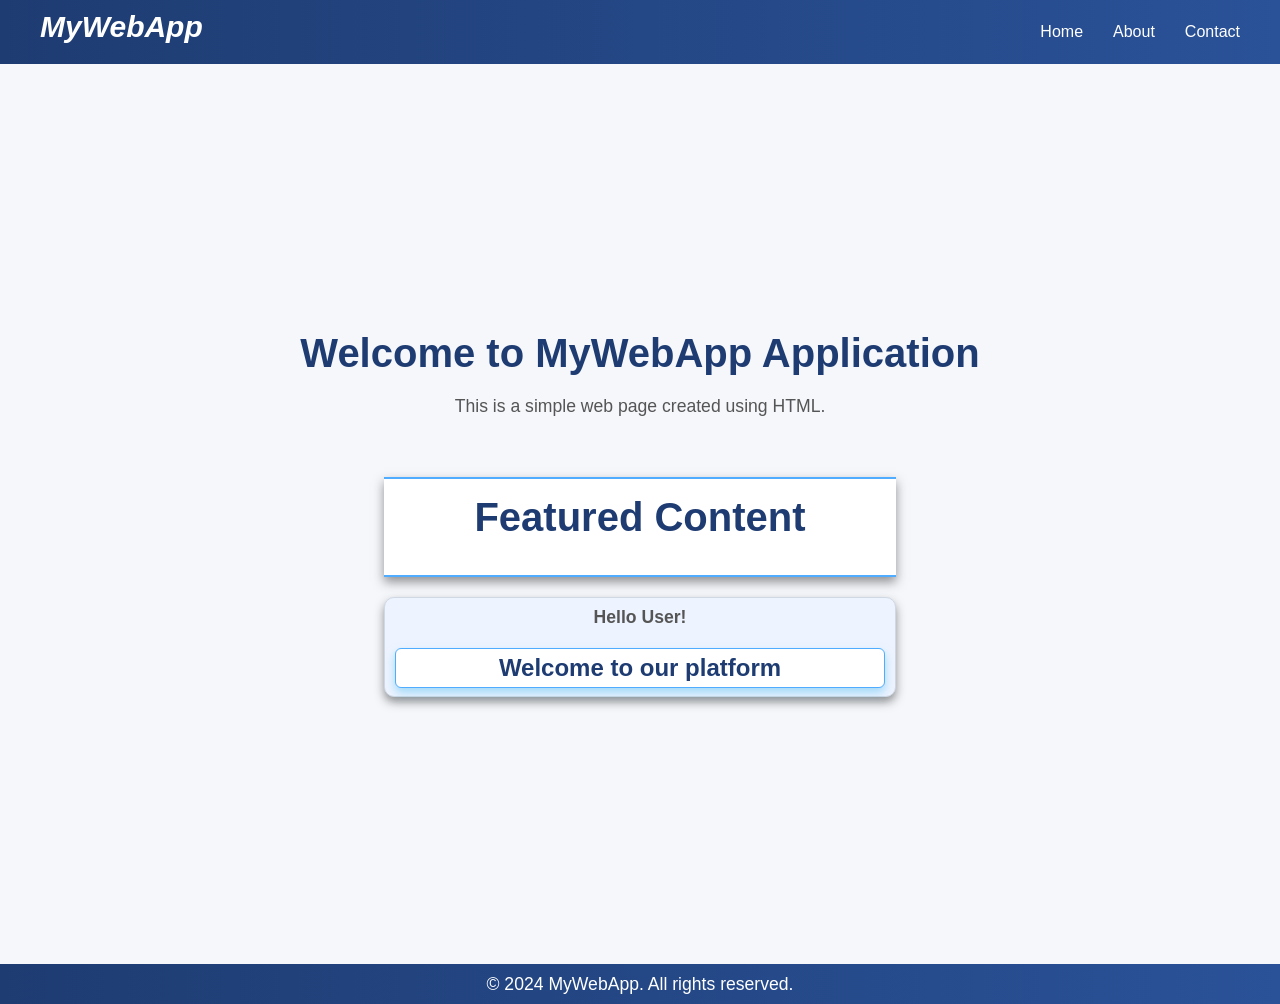
<file: task1/template/index.html>
<!DOCTYPE html>
<html lang="en">
    <head>
        <meta charset="UTF-8">
        <meta name="viewport" content="width=device-width, initial-scale=1.0">
        <title>Simple Web Page</title>
        <link rel="stylesheet" href="../static/css/task1.css">
    </head>
    <body>
         <div class="nav">
               <h1 class="logo">MyWebApp</h1>
              <ul class="menu">
                  <li><a href="index.html">Home</a></li>
                  <li><a href="about.html">About</a></li>
                  <li><a href="contect.html">Contact</a></li>
              </ul>
        </div>

        <div class="container">
            <h1 id="wel">Welcome to MyWebApp Application</h1>
            <p id="para">This is a simple web page created using HTML.</p>
        
            <div class="dynamic">
                <h1>Featured Content</h1>
            </div>
            <div class="op-container">
                <p style="text-align: center; margin-bottom: 10px;">Hello User!</p>
                <div class="dyna-msg">
                    <h1 style="font-size:24px; margin-bottom: 0;">Welcome to our platform</h1>
                </div>
            </div>
        </div>
        <footer>
            <div class="footer-content">
                <p>&copy; 2024 MyWebApp. All rights reserved.</p>
            </div>
        </footer>
    </body>
</html>
</file>
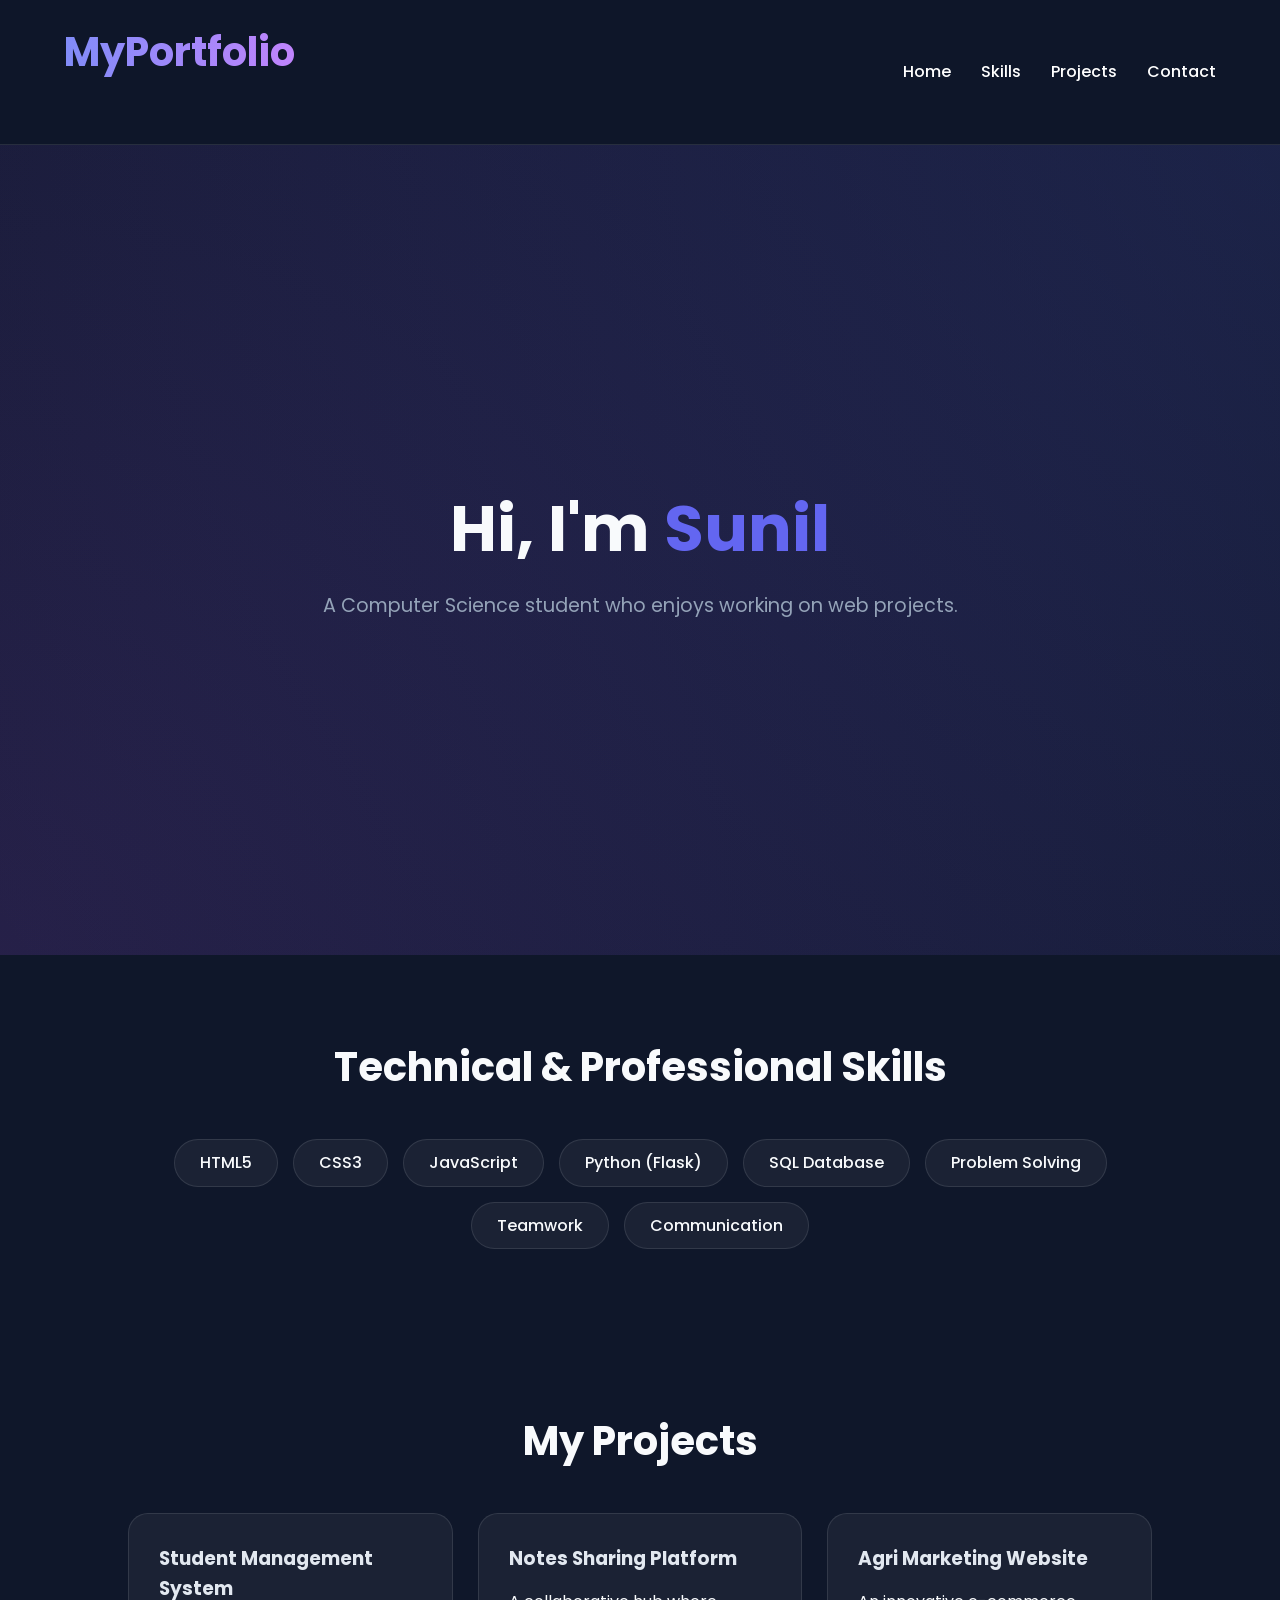
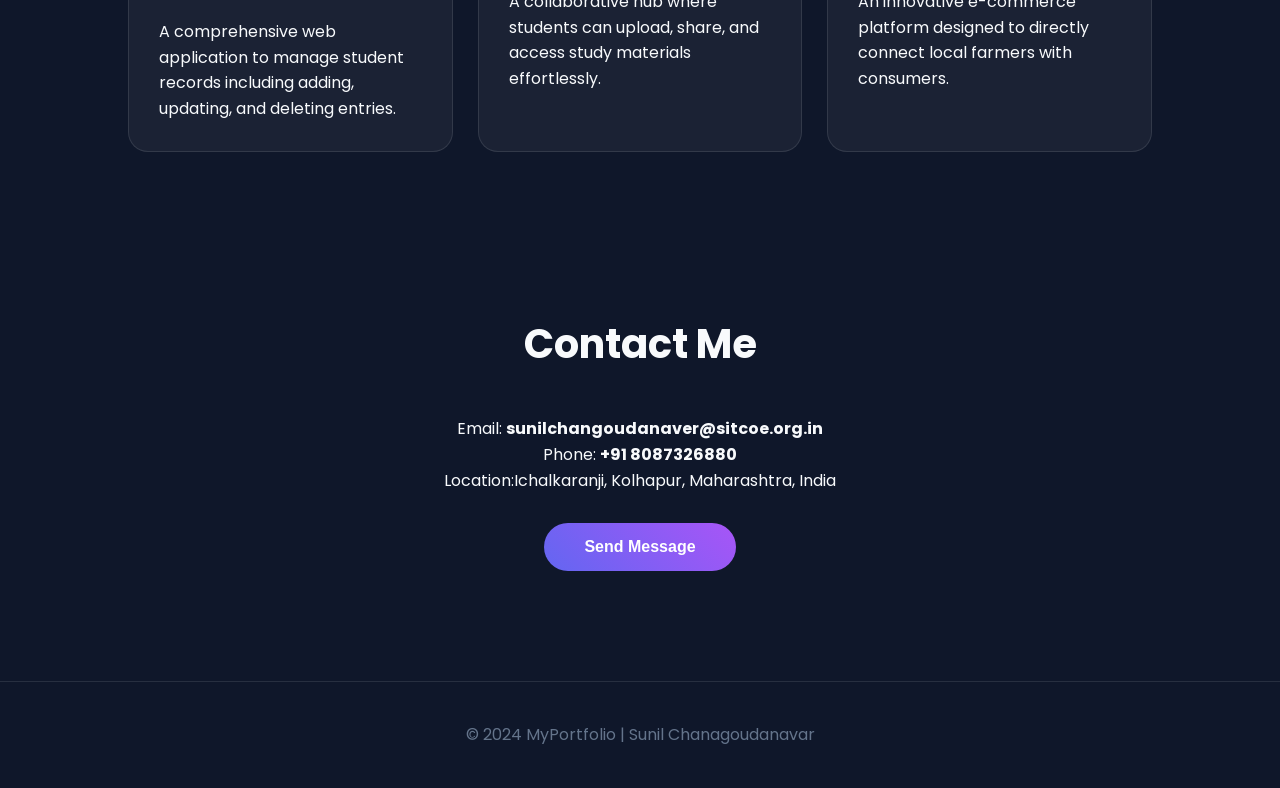
<file: task2/template/index.html>
<!DOCTYPE html>
<html lang="en">
<head>
    <meta charset="UTF-8">
    <meta name="viewport" content="width=device-width, initial-scale=1.0">
    <title>My Portfolio</title>
    <link rel="stylesheet" href="../static/css/style.css">
    <link href="https://fonts.googleapis.com/css2?family=Poppins&display=swap" rel="stylesheet">

</head>
<body>
    <nav>
        <h2>MyPortfolio</h2>
        <ul>
            <li><a href="#home">Home</a></li>
            <li><a href="#skills">Skills</a></li>
            <li><a href="#projects">Projects</a></li>
            <li><a href="#contact">Contact</a></li>
        </ul>
    </nav>

    <section id="home" class="section">
        <h1>Hi, I'm <span style="color: var(--primary-color);">Sunil</span></h1>
        <p>A Computer Science student who enjoys working on web projects.</p>
    </section>

    <section id="skills" class="section">
        <h2>Technical & Professional Skills</h2>
        <div class="skills-grid">
            <div class="skill-tag">HTML5</div>
            <div class="skill-tag">CSS3</div>
            <div class="skill-tag">JavaScript</div>
            <div class="skill-tag">Python (Flask)</div>
            <div class="skill-tag">SQL Database</div>
            <div class="skill-tag">Problem Solving</div>
            <div class="skill-tag">Teamwork</div>
            <div class="skill-tag">Communication</div>
        </div>
    </section>

    <section id="projects" class="section">
        <h2>My Projects</h2>
        <div class="projects-container">
            <div class="project-card">
                <h3>Student Management System</h3>
                <p>A comprehensive web application to manage student records including adding, updating, and deleting entries.</p>
            </div>

            <div class="project-card">
                <h3>Notes Sharing Platform</h3>
                <p>A collaborative hub where students can upload, share, and access study materials effortlessly.</p>
            </div>

            <div class="project-card">
                <h3>Agri Marketing Website</h3>
                <p>An innovative e-commerce platform designed to directly connect local farmers with consumers.</p>
            </div>
        </div>
    </section>

    <section id="contact" class="section">
        <h2>Contact Me</h2>
        <div style="text-align: center;">
            <p>Email: <strong>sunilchangoudanaver@sitcoe.org.in</strong></p>
            <p>Phone: <strong>+91 8087326880</strong></p>
            <p>Location:Ichalkaranji, Kolhapur, Maharashtra, India</p>
        </div>
        <button>Send Message</button>
    </section>

    <footer>
        <p>© 2024 MyPortfolio | Sunil Chanagoudanavar</p>
    </footer>

</body>
</html>
</file>
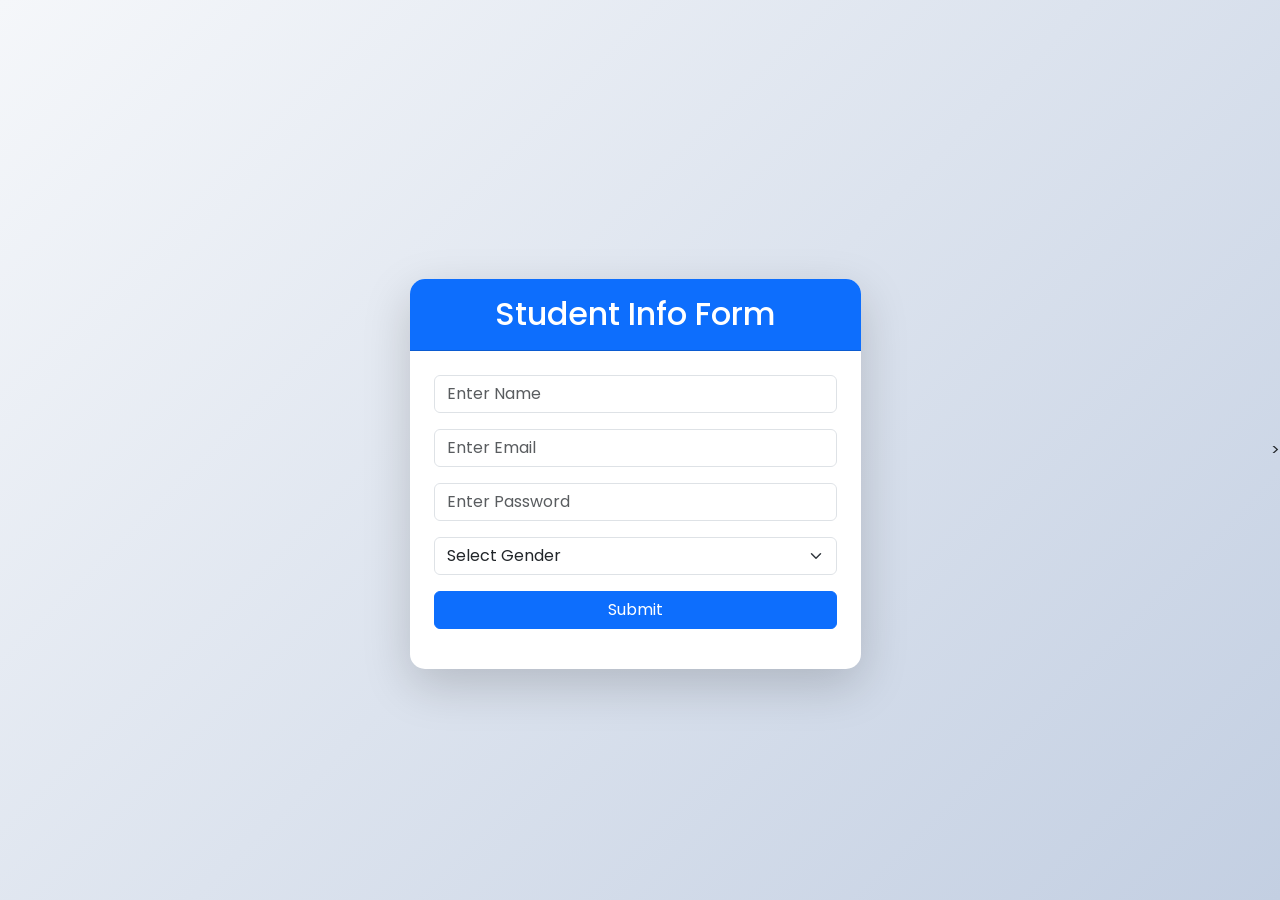
<file: task3/template/index.html>
<!DOCTYPE html>
<html lang="en">
<head>
    <meta charset="UTF-8">
    <meta name="viewport" content="width=device-width, initial-scale=1.0">
    
    <link href="https://cdn.jsdelivr.net/npm/bootstrap@5.3.3/dist/css/bootstrap.min.css" rel="stylesheet">
    
    <link href="https://fonts.googleapis.com/css2?family=Poppins:wght@300;400;600&display=swap" rel="stylesheet">
    <link rel="stylesheet" href="../static/style.css">
    <title>Student Registration Form</title>
</head>
<body>
    <div class="container mt-5">
        <div class="row justify-content-center">
            <div class="col-md-5">
                <div class="card shadow-lg border-0">
                    <div class="card-header bg-primary text-white text-center py-3">
                        <h2 class="mb-0">Student Info Form</h2>
                    </div>
                    <div class="card-body p-4">
                    
                        <form id="infoForm">
        
                            <div class="mb-3">
                                <input type="text" id="name" class="form-control" placeholder="Enter Name">
                                <div class="invalid-feedback">Please enter your name.</div>
                            </div>
                            
                            <div class="mb-3">
                                <input type="email" id="email" class="form-control" placeholder="Enter Email">
                                <div class="invalid-feedback">Please enter a valid email address.</div>
                            </div>
            
                            <div class="mb-3">
                                <input type="password" id="password" class="form-control" placeholder="Enter Password">
                                <div class="invalid-feedback">Password must be at least 6 characters long.</div>
                            </div>
                    
                            <div class="mb-3">
                                <select id="course" class="form-select">
                                    <option value="">Select Gender</option>
                                    <option value="Male">Male</option>
                                    <option value="Female">Female</option>
                                </select>
                                <div class="invalid-feedback">Please select a gender.</div>
                            </div>
                        
                            <button type="submit" class="btn btn-primary w-100">Submit</button>
                        </form>
            
                        <p id="message" class="mt-3 text-center"></p>
                    </div>
                </div>
            </div>
        </div>
    </div>
>
  <div id="modal" class="modal">
    <div class="modal-content">
      <span id="close">&times;</span>
      <p id="modalText"></p>
    </div>
  </div>

  <script src="../static/script.js"></script>
</body>
</html>
</file>
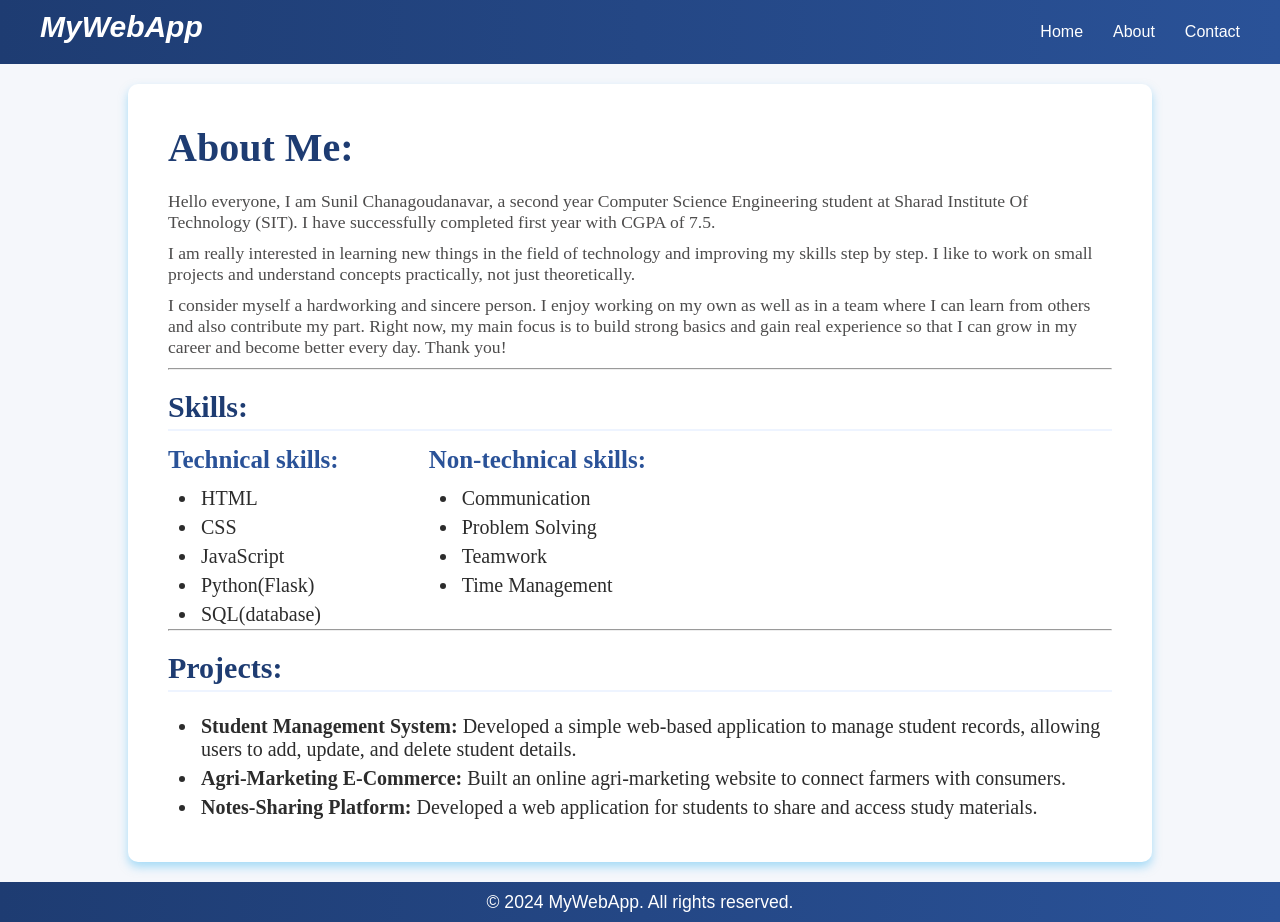
<file: task1/template/about.html>
<!DOCTYPE html>
<html lang="en">

<head>
    <meta charset="UTF-8">
    <meta name="viewport" content="width=device-width, initial-scale=1.0">
    <title>Document</title>
    <link rel="stylesheet" href="../static/css/task1.css">
</head>

<body>
    <div class="nav">
        <h1 class="logo">MyWebApp</h1>
        <ul class="menu">
            <li><a href="index.html">Home</a></li>
            <li><a href="about.html">About</a></li>
            <li><a href="contect.html">Contact</a></li>
        </ul>
    </div>
    <div class="main-cont">
        <div class="about-content">
            <h1>About Me:</h1>
            <p>Hello everyone,
                I am Sunil Chanagoudanavar, a second year Computer Science Engineering student at Sharad
                Institute Of Technology (SIT). I have successfully completed first year with CGPA of 7.5.</p>
            <p>I am really interested in learning new things in the field of technology and improving my skills step by
                step. I like to work on small projects and understand concepts practically, not just theoretically.</p>
            <p> I consider myself a hardworking and sincere person. I enjoy working on my own as well as in a team where
                I can learn from others and also contribute my part.
                Right now, my main focus is to build strong basics and gain real experience so that I can grow in my
                career and become better every day.
                Thank you!</p>
            <hr>
            <h3>Skills:</h3>
            <div class="skills-flex-container">
                <div class="skill-column">
                    <h4>Technical skills:</h4>
                    <ul>
                        <li>HTML</li>
                        <li>CSS</li>
                        <li>JavaScript</li>
                        <li>Python(Flask)</li>
                        <li>SQL(database)</li>
                    </ul>
                </div>
                <div class="skill-column">
                    <h4>Non-technical skills:</h4>
                    <ul>
                        <li>Communication</li>
                        <li>Problem Solving</li>
                        <li>Teamwork</li>
                        <li>Time Management</li>
                    </ul>
                </div>
            </div>
            <hr>
            <h3>Projects:</h3>
            <div class="skill-column" style="margin-top: 20px;">
                <ul>
                    <li><strong>Student Management System:</strong> Developed a simple web-based application to manage student records, allowing users to add,
                    update, and delete student details.</li>
                    <li><strong>Agri-Marketing E-Commerce:</strong> Built an online agri-marketing website to connect farmers with consumers.</li>
                    <li><strong>Notes-Sharing Platform:</strong> Developed a web application for students to share and access study materials.</li>
                </ul>
            </div>
        </div>
    </div>
    <footer>
            <div class="footer-content">
                <p>&copy; 2024 MyWebApp. All rights reserved.</p>
            </div>
        </footer>
</body>

</html>
</file>
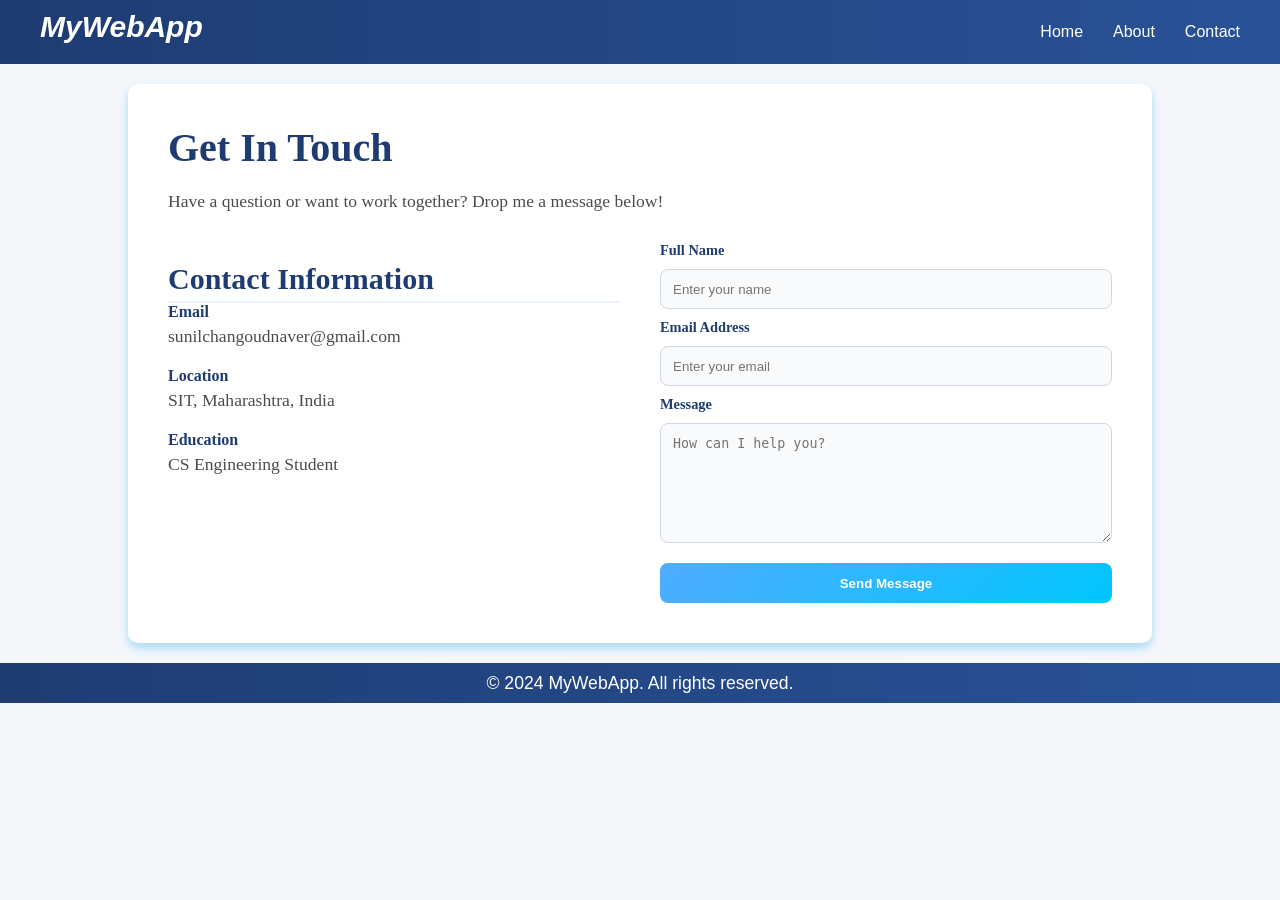
<file: task1/template/contect.html>
<!DOCTYPE html>
<html lang="en">
<head>
    <meta charset="UTF-8">
    <meta name="viewport" content="width=device-width, initial-scale=1.0">
    <title>Contact Us - MyWebApp</title>
    <link rel="stylesheet" href="../static/css/task1.css">
</head>
<body>
    <div class="nav">
        <h1 class="logo">MyWebApp</h1>
        <ul class="menu">
            <li><a href="index.html">Home</a></li>
            <li><a href="about.html">About</a></li>
            <li><a href="contect.html">Contact</a></li>
        </ul>
    </div>

    <div class="main-cont">
        <div class="about-content">
            <h1>Get In Touch</h1>
            <p>Have a question or want to work together? Drop me a message below!</p>
            
            <div class="contact-flex">
                <div class="contact-info">
                    <h3>Contact Information</h3>
                    <div class="info-item">
                        <h4>Email</h4>
                        <p>sunilchangoudnaver@gmail.com</p>
                    </div>
                    <div class="info-item">
                        <h4>Location</h4>
                        <p>SIT, Maharashtra, India</p>
                    </div>
                    <div class="info-item">
                        <h4>Education</h4>
                        <p>CS Engineering Student</p>
                    </div>
                </div>

                <div class="contact-form-wrapper">
                    <form class="contact-form">
                        <label for="name">Full Name</label>
                        <input type="text" id="name" placeholder="Enter your name" required>
                        
                        <label for="email">Email Address</label>
                        <input type="email" id="email" placeholder="Enter your email" required>
                        
                        <label for="message">Message</label>
                        <textarea id="message" placeholder="How can I help you?"></textarea>
                        
                        <button type="submit" class="button form-btn">Send Message</button>
                    </form>
                </div>
            </div>
        </div>
    </div>

    <footer>
        <div class="footer-content">
            <p>&copy; 2024 MyWebApp. All rights reserved.</p>
        </div>
    </footer>
</body>
</html>
</file>
<file: task1/static/css/task1.css>
*{
    margin:0px;
    padding:0px;
    box-sizing: border-box;
}

body{
    font-family: Arial, sans-serif;
    background-color: #f5f7fb;
    color: #2c2c2c;
}

.nav{
    min-height: 60px;
    width:100%;
    background: linear-gradient(90deg, #1e3c72, #2a5298);
    display:flex;
    align-items:center;
    justify-content:space-between;
    padding: 0 20px;
    color:white;
}

.logo{
    margin-left:20px;
    color:white;
    font-size:30px;
    margin-top: 10px;
    font-style: italic;
}

.menu{
    display:flex;
    list-style:none;
    gap:30px;
    margin-right:20px;
}

.menu li a {
    color: white;
    text-decoration: none;
}

.menu li a:hover {
    color: #ffd369;
}

.menu li{
    cursor:pointer;
    transition: color 0.3s ease;
    font-weight: 500;
}

.menu li:hover{
    color:#ffd369;
}

.container{
    min-height: 100vh;
    width:100%;
    display:flex;
    justify-content:center;
    flex-direction: column;
    align-items:center;
}


h1{
    font-size: clamp(2rem, 5vw, 2.5rem);
    margin-bottom:20px;
    color:#1e3c72;
    /* text-align: center; */
}

p{
    font-size: 1.1rem;
    margin-bottom:30px;
    color:#555;
    text-align: center;
}


.con-input{
    height:80px;
    width:40%;
    border:1px solid #d0d7e2;
    border-radius:10px;
    padding:10px;
    display:flex;
    justify-content: center;
    align-items: center;
    background-color: #ffffff;
     box-shadow: 0 5px 10px rgba(42, 41, 41, 0.5);
}

input{
    height:40px;
    width:50%;
    border:1px solid #c0c7d1;
    background-color:#f9fafc;
    color:#333;
    border-top-left-radius:15px;
    border-bottom-left-radius:15px;
    padding-left:10px;
}

.button{
    height:40px;
    width:80px;
    border:none;
     border-top-left-radius:0px;
    border-bottom-left-radius:0px;
    border-top-right-radius:15px;
    border-bottom-right-radius:15px;
    background: linear-gradient(135deg, #4facfe, #00c6ff);
    color:white;
    font-weight:bold;
}

.button:hover{
    background: linear-gradient(135deg, #00c6ff, #4facfe);
    cursor:pointer;
}

.dynamic{
    height:100px;
    width:40%;
    border-top:2px solid #4facfe;
    border-bottom:2px solid #4facfe;
    background-color:#ffffff;
    margin-top:30px;
    color:#4facfe;
    display: flex;
    justify-content: center;
    align-items: center;
    box-shadow: 0 5px 10px rgba(42, 41, 41, 0.5);
}

.op-container{
    height:100px;
    width:40%;
    font-weight: bold;
    border:1px solid #cfd8e3;
    border-radius:10px;
    padding:10px;
    display:flex;
    justify-content: center;
    background-color: #eef4ff;
    margin-top:20px;
    flex-direction: column;
    color:#1e3c72;
     box-shadow: 0 5px 10px rgba(42, 41, 41, 0.5);
}


.dyna-msg{
    font-size: 14px;
    color:#333;
    
    border:1px solid #4facfe;
    background-color: #ffffff;
    padding:5px;
    border-radius:6px;
    margin-top: 10px;
    display: flex;
    justify-content: center;
    align-items: center;
     box-shadow: 0 5px 10px rgba(87, 191, 244, 0.5);
}

.footer-content{
    height:40px;
    width:100%;
    background: linear-gradient(90deg, #1e3c72, #2a5298);
    display:flex;
    align-items:center;
    justify-content:center;
    color:white;
}

.footer-content p{
    color:#ffffff;
    margin-bottom: 0;
}

.main-cont{
    display: flex;
    justify-content: center;
    align-items: center;
    padding: 20px 0;
}

.about-content{
    padding:40px;
    min-height:60vh;
    width:80%;
    font-family: 'Times New Roman', Times, serif;
    margin: 0 auto;
    border-radius: 10px;
    box-shadow:0 5px 10px rgba(87, 191, 244, 0.5);
    background-color: #fff;
}
.about-content:hover{
    box-shadow:0 5px 10px rgba(85, 192, 246, 1);
}

.skills-flex-container {
    display: flex;
    flex-wrap: wrap;
    gap: 10vh;
    margin-top: 15px;
}

.skill-column h4 {
    margin-bottom: 10px;
    color: #2a5298;
    font-size: 25px;
}

.about-content h3{
    font-size: 30px;
     color:#1e3c72;
     margin-top:20px;
     font-family: 'Times New Roman', Times, serif;
     border-bottom: 2px solid #eef4ff;
     padding-bottom: 5px;
}

.about-content p{
      color:rgb(77, 76, 76);
      margin-bottom: 10px;
      text-align: left;
} 

.skills-flex-container li , .skill-column li{
     font-size: 20px;
     margin-left:30px;
     padding:3px;
}

.contact-flex {
    display: flex;
    gap: 40px;
    flex-wrap: wrap;
    margin-top: 30px;
}

.contact-info, .contact-form-wrapper {
    flex: 1;
    min-width: 300px;
}

.info-item {
    margin-bottom: 20px;
}

.info-item h4 {
    color: #1e3c72;
    margin-bottom: 5px;
}

.contact-form {
    display: flex;
    flex-direction: column;
    gap: 10px;
}

.contact-form label {
    font-weight: bold;
    color: #1e3c72;
    font-size: 0.9rem;
}

.contact-form input, .contact-form textarea {
    width: 100% !important; /* Overriding global input widths */
    border-radius: 8px !important;
    padding: 12px;
    border: 1px solid #d0d7e2;
    background-color: #f9fafc;
}

.contact-form textarea {
    min-height: 120px;
    resize: vertical;
}

.form-btn {
    width: 100% !important;
    margin-top: 10px;
    border-radius: 8px !important;
}

/* Responsive Media Queries */
@media (max-width: 768px) {
    .nav {
        flex-direction: column;
        height: auto;
        padding: 15px;
    }

    .logo {
        margin-left: 0;
        margin-bottom: 10px;
    }

    .menu {
        margin-right: 0;
        gap: 15px;
        padding-bottom: 10px;
    }

    .con-input, .dynamic, .op-container {
        width: 90%;
    }

    .skills-flex-container {
        flex-direction: column;
        gap: 20px;
    }

    .about-content {
        width: 90%;
        padding: 20px;
    }

    h1 {
        font-size: 28px;
        text-align: center;
    }
}
</file>
<file: task2/static/css/style.css>
:root {
            --primary-color: #6366f1;
            --secondary-color: #a855f7;
            --bg-dark: #0f172a;
            --text-light: #f8fafc;
            --card-bg: rgba(255, 255, 255, 0.05);
        }

        * {
            margin: 0;
            padding: 0;
            box-sizing: border-box;
        }

        body {
            font-family: 'Poppins', sans-serif;
            background-color: var(--bg-dark);
            color: var(--text-light);
            line-height: 1.6;
            overflow-x: hidden;
        }
        @keyframes fadeInUp {
            from { opacity: 0; transform: translateY(30px); }
            to { opacity: 1; transform: translateY(0); }
        }

        @keyframes gradientFlow {
            0% { background-position: 0% 50%; }
            50% { background-position: 100% 50%; }
            100% { background-position: 0% 50%; }
        }

        nav {
            display: flex;
            justify-content: space-between;
            align-items: center;
            padding: 20px 5%;
            background: rgba(15, 23, 42, 0.9);
            backdrop-filter: blur(10px);
            position: sticky;
            top: 0;
            z-index: 1000;
            border-bottom: 1px solid rgba(255, 255, 255, 0.1);
        }

        nav h2 {
            background: linear-gradient(to right, #818cf8, #c084fc);
            -webkit-background-clip: text;
            background-clip: text;
            -webkit-text-fill-color: transparent;
            font-weight: 700;
        }

        nav ul {
            display: flex;
            list-style: none;
        }

        nav ul li a {
            color: white;
            text-decoration: none;
            margin-left: 30px;
            font-weight: 500;
            transition: color 0.3s;
        }

        nav ul li a:hover {
            color: var(--primary-color);
        }

        #home {
            height: 90vh;
            display: flex;
            flex-direction: column;
            justify-content: center;
            align-items: center;
            text-align: center;
            background: radial-gradient(circle at top right, rgba(99, 102, 241, 0.15), transparent),
                        radial-gradient(circle at bottom left, rgba(168, 85, 247, 0.15), transparent);
            animation: fadeInUp 1s ease-out;
        }

        #home h1 {
            font-size: 4rem;
            margin-bottom: 10px;
        }

        #home p {
            font-size: 1.2rem;
            color: #94a3b8;
        }

        .section {
            padding: 80px 10%;
            animation: fadeInUp 1s ease-out;
        }

        h2 {
            font-size: 2.5rem;
            margin-bottom: 40px;
            text-align: center;
        }

        .skills-grid {
            display: flex;
            flex-wrap: wrap;
            gap: 15px;
            justify-content: center;
        }

        .skill-tag {
            background: var(--card-bg);
            border: 1px solid rgba(255, 255, 255, 0.1);
            padding: 10px 25px;
            border-radius: 50px;
            font-weight: 500;
            transition: all 0.3s;
        }

        .skill-tag:hover {
            background: var(--primary-color);
            transform: scale(1.1);
            box-shadow: 0 0 20px rgba(99, 102, 241, 0.4);
        }

        .projects-container {
            display: grid;
            grid-template-columns: repeat(auto-fit, minmax(300px, 1fr));
            gap: 25px;
        }

        .project-card {
            background: var(--card-bg);
            padding: 30px;
            border-radius: 20px;
            border: 1px solid rgba(255, 255, 255, 0.1);
            transition: transform 0.3s, border-color 0.3s;
        }

        .project-card:hover {
            transform: translateY(-10px);
            border-color: var(--secondary-color);
        }

        .project-card h3 {
            margin-bottom: 15px;
            color: #e2e8f0;
        }

        button {
            background: linear-gradient(45deg, var(--primary-color), var(--secondary-color));
            border: none;
            padding: 15px 40px;
            color: white;
            font-size: 1rem;
            font-weight: 600;
            border-radius: 50px;
            cursor: pointer;
            transition: transform 0.3s, box-shadow 0.3s;
            display: block;
            margin: 30px auto;
        }

        button:hover {
            transform: scale(1.05);
            box-shadow: 0 10px 25px rgba(168, 85, 247, 0.4);
        }

        footer {
            padding: 40px;
            text-align: center;
            color: #64748b;
            border-top: 1px solid rgba(255, 255, 255, 0.1);
        }
</file>
<file: task3/static/style.css>
body {
    background: linear-gradient(135deg, #f5f7fa 0%, #c3cfe2 100%);
    font-family: 'Poppins', 'Segoe UI', sans-serif;
    min-height: 100vh;
    display: flex;
    align-items: center;
    justify-content: center;
    margin: 0;
}
#infoForm {
    transition: transform 0.3s ease;
}

.card {
    border-radius: 15px;
    overflow: hidden;
}

.form-control:focus, .form-select:focus {
    border-color: #0d6efd;
    box-shadow: 0 0 0 0.25rem rgba(13, 110, 253, 0.15);
}

.modal {
  display: none;
  position: fixed;
  z-index: 1050;
  top: 0;
  left: 0;
  width: 100%;
  height: 100%;
  background: rgba(0, 0, 0, 0.4);
  backdrop-filter: blur(8px); 
}

.modal-content {
  background: white;
  margin: 10% auto;
  padding: 2rem;
  width: 90%;
  max-width: 450px;
  border-radius: 20px;
  box-shadow: 0 20px 40px rgba(0, 0, 0, 0.1);
  border: none;
  position: relative;
  animation: slideIn 0.4s cubic-bezier(0.175, 0.885, 0.32, 1.275);
}

#close {
  cursor: pointer;
  position: absolute;
  top: 15px;
  right: 20px;
  font-size: 1.8rem;
  color: #adb5bd;
  transition: color 0.2s;
}

#close:hover {
    color: #495057;
}

@keyframes slideIn {
    from { transform: translateY(-30px); opacity: 0; }
    to { transform: translateY(0); opacity: 1; }
}
</file>
